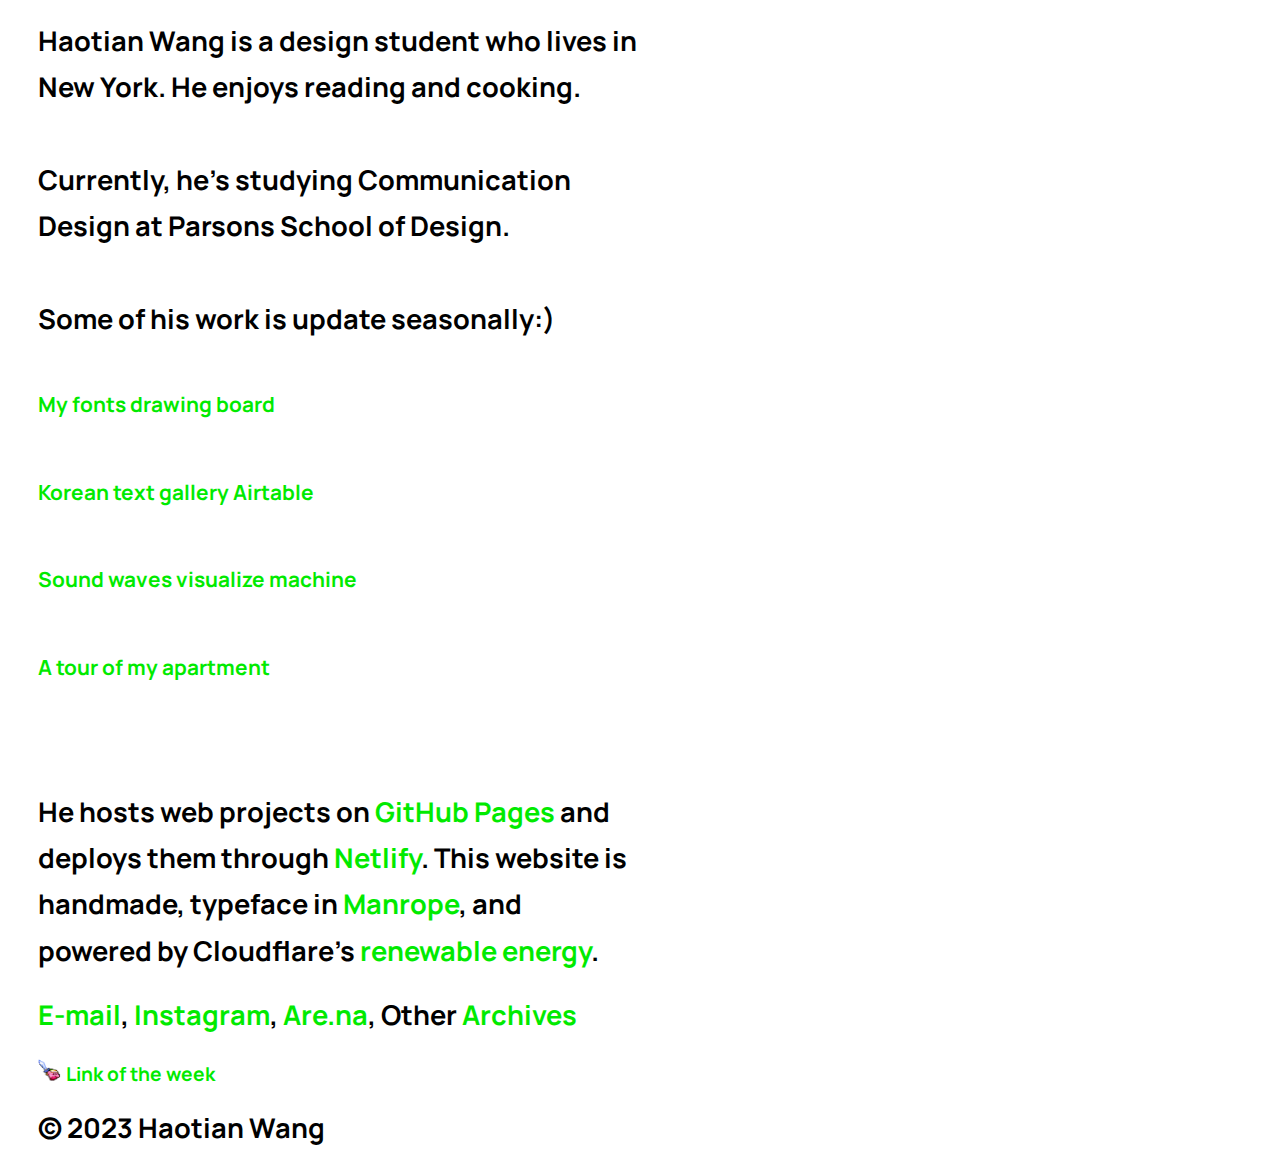
<file: index.html>
<!DOCTYPE html>
<html lang="en">
  <meta name="viewport" content="width=device-width, initial-scale=1.0, maximum-scale=1.0, user-scalable=0">
  <head>
    <meta charset="UTF-8" />
    <title>Haotian Wang</title>
    <link rel="stylesheet" type="text/css" href="style.css">
    <link rel="icon" type="image/x-icon" href="/images/favicon.png">
    <!-- <script src="https://ajax.googleapis.com/ajax/libs/jquery/3.5.1/jquery.min.js"></script> -->

  </head>

  <body class="customCursor">
    <div class="introContainer">
      <h1>Haotian Wang is a design student who lives in New York. He enjoys reading and cooking.
        <br>
        <br>Currently, he's studying Communication Design at Parsons School of Design.
        <br>
        <br>Some of his work is update seasonally:)
      </h1>
      <div class="preWrapper">
        <pre>
         <h3 data-img-src="1.png"><a href="https://fontsdrawingmachine.netlify.app/">My fonts drawing board</a></h3>
         <h3 data-img-src="1.gif"><a href="https://airtable3.netlify.app/">Korean text gallery Airtable</a></h3>
         <h3 data-img-src="3.png"><a href="https://drawingmachine1.netlify.app/">Sound waves visualize machine</a></h3>
         <h3 data-img-src="room.png"><a href="https://myhometour.netlify.app/">A tour of my apartment</a></h3>
        </pre>
      </div>
        <br>
         <h1>He hosts web projects on <a href="https://pages.github.com/">GitHub Pages</a> and deploys them through <a href="https://www.netlify.com/">Netlify</a>. 
             This website is handmade, typeface in <a href="https://fonts.google.com/specimen/Manrope">Manrope</a>,
             and powered by Cloudflare's <a href="https://www.thegreenwebfoundation.org/tools/directory/#779">renewable energy</a>.</h1>
         <h1>
         <a href="mailto:haotianwang.design@gmail.com">E-mail</a>, <a href="https://www.instagram.com/haot7anwang/">Instagram</a>, 
         <a href="https://www.are.na/haotian-wang-ftx4czy3ljk">Are.na</a>, Other <a href="blogs.html" id="archivesLink">Archives</a>
      </h1>      
    </div>

    <!-- <div id="h2-hover-image-preview-div" class="hoverImagePreview">
      <img id="h2-hover-image-preview-img" src="" alt="Preview" />
    </div> -->

    <div class="link">
      <h2><a id="linkOfTheWeek" href="">  
       <img src="images/gif.gif" style="width: 2.7vh; height:2.7vh;"/></img> Link of the week</a></h2>
      </div>
      <h2 class="js-last-updated"></h2>
      <h1>© 2023 Haotian Wang</h1>
    <script type="module" src="main.js"></script>
  </body>
</html>
</file>
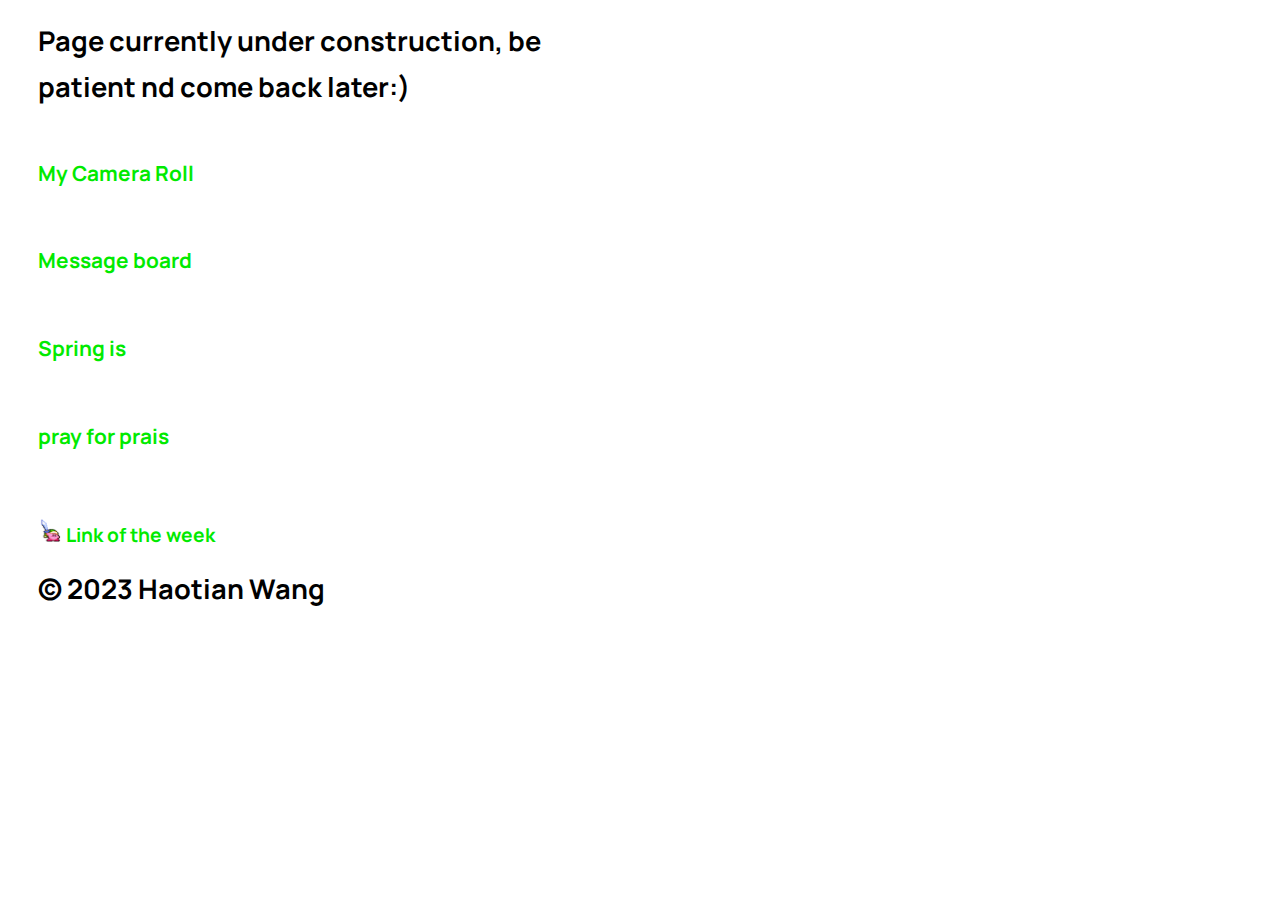
<file: blogs.html>
<!DOCTYPE html>
<html lang="en">
  <meta name="viewport" content="width=device-width, initial-scale=1.0, maximum-scale=1.0, user-scalable=0">
  <head>
    <meta charset="UTF-8" />
    <title>▄▀▄▀▄▀▄▀▄▀▄▀▄▀▄</title>
    <link rel="stylesheet" type="text/css" href="style.css">
  </head>
  
  <body class="customCursor">
    <div class="introContainer">
     <div class="introText">
      <h1>Page currently under construction, be patient nd come back later:)</h1>
      <div class="preWrapper">
        <pre>
          <h3><a href="https://iatemycomputer.netlify.app/">My Camera Roll</a></h3>
          <h3><a href="https://www.yourworldoftext.com/~iatemy.computer/">Message board</a></h3>
          <h3><a href="https://springis.netlify.app/">Spring is</a></h3>
          <h3><a href="https://prayforparis.netlify.app/">pray for prais</a></h3>
       </pre>
      </div>
     </div>
    </div>

    <div class="link">
      <h2><a id="linkOfTheWeek" href="">  
       <img src="images/gif.gif" style="width: 2.7vh; height:2.7vh;"/></img> Link of the week</a></h2>
    </div>
      <h2 class="js-last-updated"></h2>
      <h1>© 2023 Haotian Wang</h1>
    <script type="module" src="main.js"></script>
  </body>
</html>
</file>
<file: style.css>
@import url('https://fonts.googleapis.com/css2?family=Manrope&display=swap');

*{
  background-color: white;
  font-family: 'Manrope', sans-serif;
  cursor: url('data:image/svg+xml;utf8,<svg xmlns="http://www.w3.org/2000/svg" viewBox="0 0 16 16" width="32" height="32"><circle cx="8" cy="8" r="7" fill="black"/></svg>') 8 8, auto;
}

body {
  padding: 0 30px;
  overflow: auto;
  -webkit-font-smoothing: antialiased; 
}

.introContainer {
  max-width: 600px; 
  width: 100%;
}

h1{
  font-size: 1.7em;
  line-height: 1.7;
  color:#000000;
}

h2{
  font-size: 1.2em; 
}

h3{
  font-size: 1.3em; 
  line-height: 0.1; 
}

a {
  text-decoration: none; 
  color:  #01EA00; 
}

a:hover {
  color:  #0000ff; 
}

::-webkit-scrollbar{
  width: 42px;
}

::-webkit-scrollbar-track{
  background-color:white;
}

::-webkit-scrollbar-thumb{
  box-shadow:inset 0px 0px 2vh 0.3vh #d5e5ff;
  background:linear-gradient(to right, yellow 3%, #00f000 70%);
  border-radius:50vh;
  display:inline-block;
  /* padding:1.2vh 1.2vh; */
  text-decoration:none;
}

::selection {
  color: #F7F7F4;
  background-color: #00f000;
}

@media screen and (max-width: 768px) {
  body {
    font-size: 9px;
    margin-top: 25px;
  }
}



/* .hoverImagePreview {
  position: absolute;
  display: none;
  width: 200px;
  height: auto;
  z-index: 100;
}

.hoverImagePreview img {
  max-width: 100%;
  max-height: 100%;
} */
</file>
